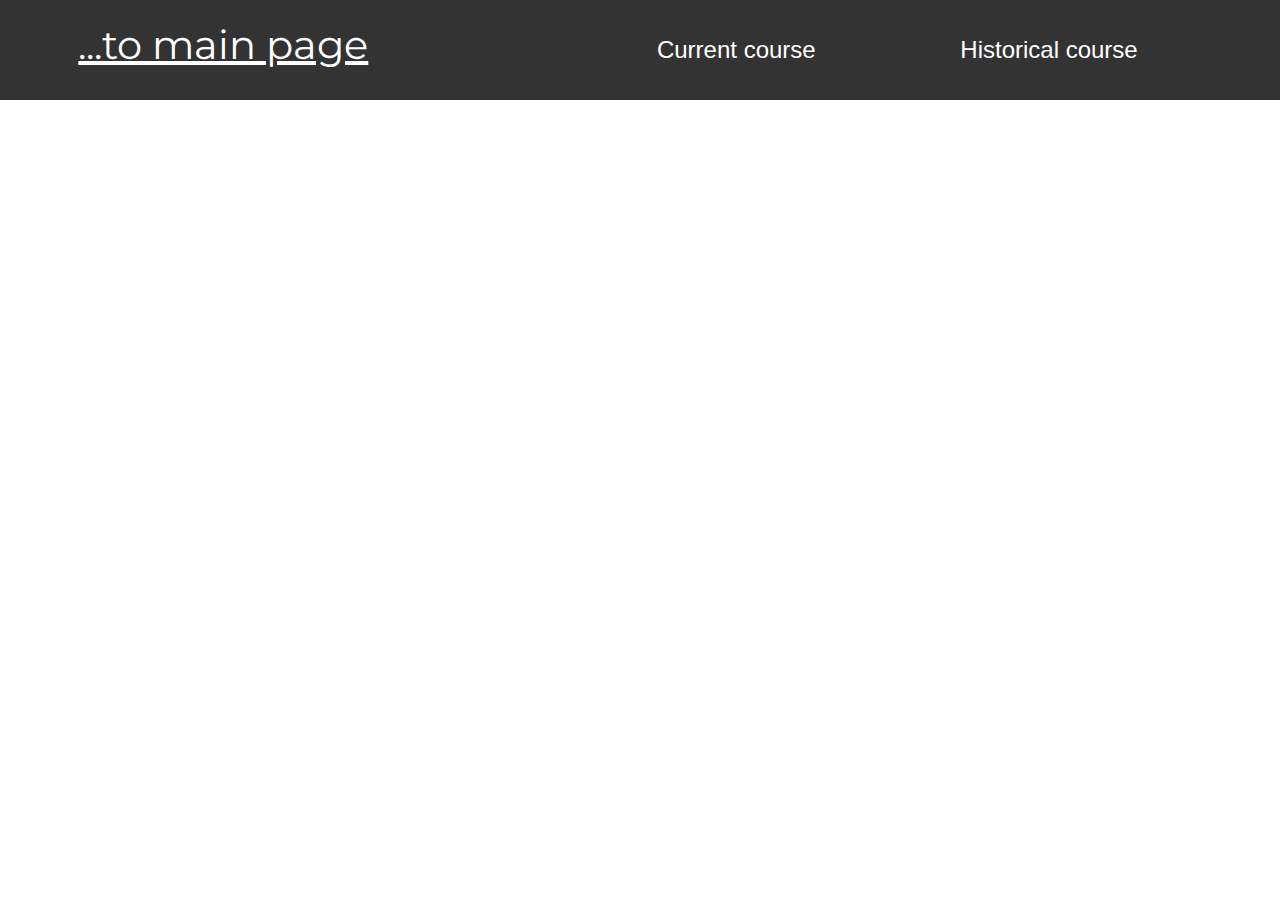
<file: APIRequest.html>
<!DOCTYPE html>
<html lang="en">
  <head>
    <meta charset="UTF-8" />
    <meta http-equiv="X-UA-Compatible" content="IE=edge" />
    <meta name="viewport" content="width=device-width, initial-scale=1.0" />
    <link rel="preconnect" href="https://fonts.gstatic.com" />
    <link
      href="https://fonts.googleapis.com/css2?family=Montserrat:wght@300;400;500;600;700;800&display=swap"
      rel="stylesheet"
    />
    <link rel="stylesheet" href="./style.css" />
    <title>html DOM i API</title>
  </head>
  <body>
    <header class="headerAPI">
      <div class="container">
        <div class="row">
          <a href="./index.html" class="linkToMainPageIndex">...to main page</a>

          <button class="btnSelect js-btn-actualCourse">Current course</button>

          <button class="btnSelect js-btn-historyCourse">
            Historical course
          </button>
        </div>
      </div>
    </header>

    <main></main>

    <script src="./request-api.js"></script>
  </body>
</html>
</file>
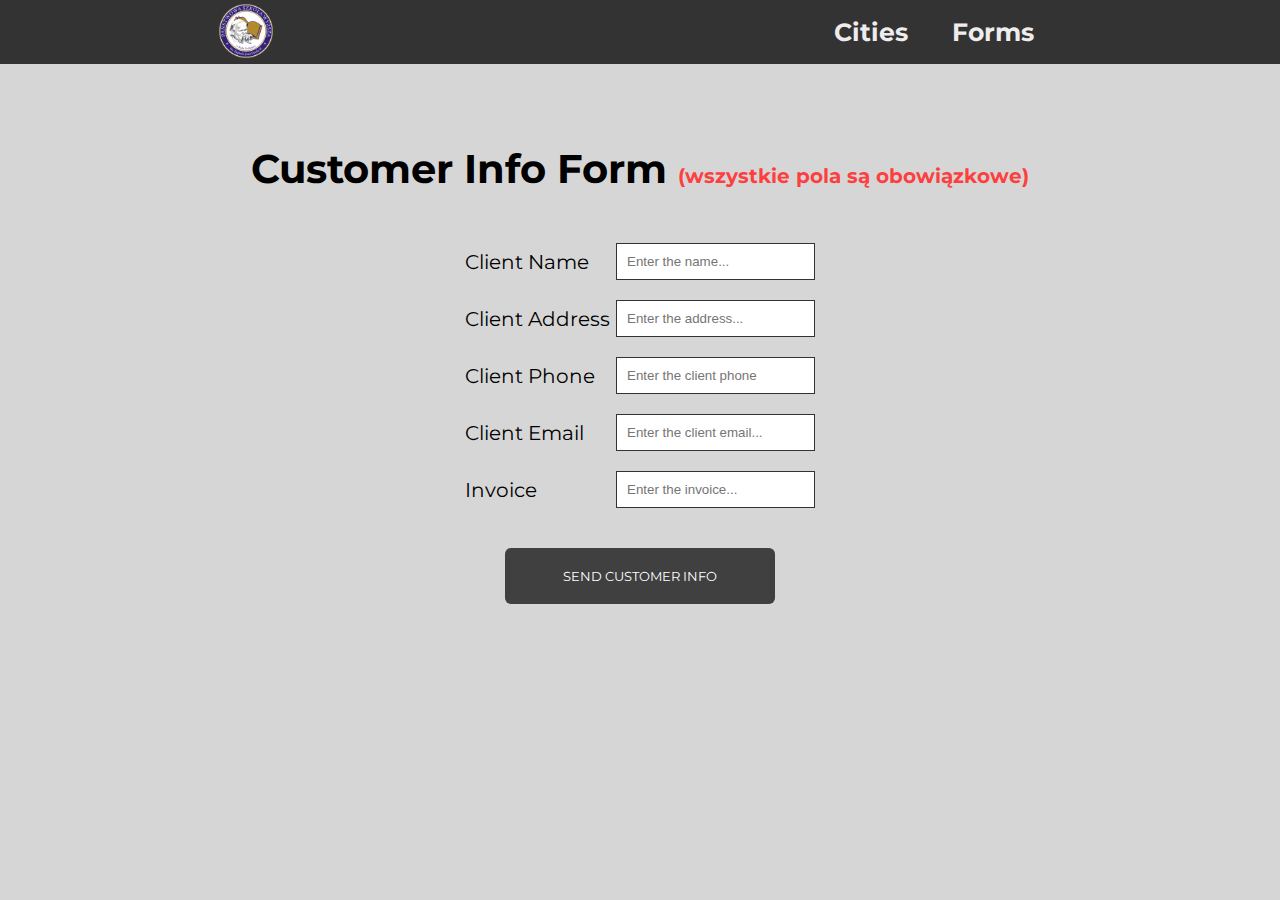
<file: customerForm.html>
<!DOCTYPE html>
<html lang="en">
  <head>
    <meta charset="UTF-8" />
    <meta http-equiv="X-UA-Compatible" content="IE=edge" />
    <meta name="viewport" content="width=device-width, initial-scale=1.0" />
    <link rel="stylesheet" href="./styles/style.css" />
    <link rel="stylesheet" href="./style.css" />
    <link rel="preconnect" href="https://fonts.gstatic.com" />
    <link
      href="https://fonts.googleapis.com/css2?family=Montserrat:wght@400;500;700&family=Roboto+Mono:ital,wght@0,400;0,700;1,600&display=swap"
      rel="stylesheet"
    />
    <link
      rel="stylesheet"
      href="https://unpkg.com/swiper/swiper-bundle.min.css"
    />
    <link rel="shortcut icon" href="./images/customer.png" />
    <title>Customer Info</title>
  </head>
  <body>
    <header class="header_menu">
      <div class="container">
        <div class="row_header">
          <div class="info_about">
            <a href="./index.html">
              <img src="./images/logo_img.png" alt="" class="img_logo" />
            </a>
          </div>
          <!-- <a href="#city_tokyo" class="nav_link">Tokyo</a> -->
          <nav class="nav_sticky">
            <ul class="nav_menu">
              <li class="nav_item">
                <ul class="toggle_menu">
                  <a href="./index.html" class="toggle_show">Cities</a>

                  <div class="block_hidden">
                    <li class="item_toggle">
                      <a href="./index.html" class="nav_link_hidden">Tokyo</a>
                    </li>
                    <li class="item_toggle">
                      <a href="./index.html" class="nav_link_hidden">London</a>
                    </li>
                    <li class="item_toggle">
                      <a href="./index.html" class="nav_link_hidden">Paris</a>
                    </li>
                    <li class="item_toggle">
                      <a href="./index.html" class="nav_link_hidden">Bangkok</a>
                    </li>
                  </div>
                </ul>
              </li>
              <li class="nav_item">
                <ul class="toggle_menu">
                  <a href="#" class="toggle_show">Forms</a>

                  <div class="block_hidden">
                    <li class="item_toggle">
                      <a href="./customerForm.html" class="nav_link_hidden"
                        >Customer Info</a
                      >
                    </li>
                    <li class="item_toggle">
                      <a href="./serviceForm.html" class="nav_link_hidden"
                        >Service Description</a
                      >
                    </li>
                    <li class="item_toggle">
                      <a href="./placeForm.html" class="nav_link_hidden"
                        >Place Implementation</a
                      >
                    </li>
                  </div>
                </ul>
              </li>
              <!-- <li class="nav_item"><a href="#city_paris" class="nav_link">Paris</a></li>
                          <li class="nav_item"><a href="#city_bangkok" class="nav_link">Bangkok</a></li> -->
            </ul>
          </nav>
        </div>
      </div>
    </header>

    <section class="section_customer">
      <div class="container">
        <form action="" class="toggle_customer">
          <div class="block_inputs">
            <h1 class="h1_Form">
              Customer Info Form
              <span class="spanFormSmall">(wszystkie pola są obowiązkowe)</span>
            </h1>

            <label for="" class="labelCustomer"
              >Client Name
              <input
                type="text"
                class="clientInput"
                id="client_name"
                placeholder="Enter the name..."
                maxlength="25"
                autocomplete="off"
                required
              />
            </label>

            <label for="" class="labelCustomer"
              >Client Address
              <input
                type="text"
                class="clientInput"
                id="client_address"
                placeholder="Enter the address..."
                maxlength="25"
                autocomplete="off"
                required
              />
            </label>

            <label for="" class="labelCustomer">
              Client Phone
              <input
                type="text"
                class="clientInput"
                id="client_phone"
                placeholder="Enter the client phone"
                maxlength="25"
                autocomplete="off"
                required
              />
            </label>

            <label for="" class="labelCustomer"
              >Client Email
              <input
                type="email"
                class="clientInput"
                id="client_email"
                placeholder="Enter the client email..."
                maxlength="25"
                autocomplete="off"
                required
              />
            </label>

            <label for="" class="labelCustomer">
              Invoice
              <input
                type="text"
                class="clientInput"
                id="invoice"
                placeholder="Enter the invoice..."
                maxlength="25"
                autocomplete="off"
                required
              />
            </label>

            <button id="btn_sendCustomer" class="btn_send">
              send customer info
            </button>
          </div>
        </form>
      </div>
    </section>
  </body>
</html>
</file>
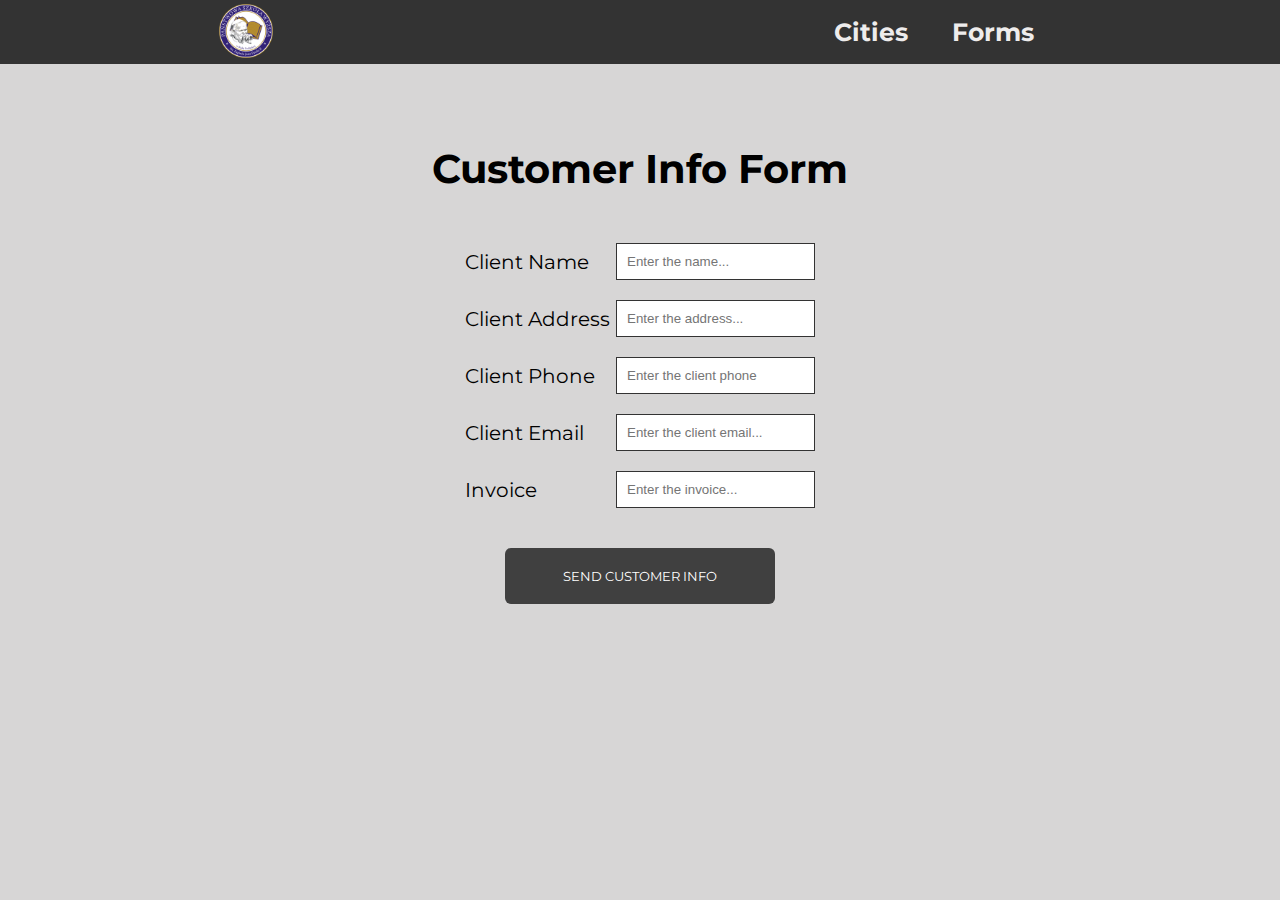
<file: form1.html>
<!DOCTYPE html>
<html lang="en">
  <head>
    <meta charset="UTF-8" />
    <meta http-equiv="X-UA-Compatible" content="IE=edge" />
    <meta name="viewport" content="width=device-width, initial-scale=1.0" />
    <link rel="stylesheet" href="./styles/style.css" />
    <link rel="stylesheet" href="./style.css" />
    <link rel="preconnect" href="https://fonts.gstatic.com" />
    <link
      href="https://fonts.googleapis.com/css2?family=Montserrat:wght@400;500;700&family=Roboto+Mono:ital,wght@0,400;0,700;1,600&display=swap"
      rel="stylesheet"
    />
    <link
      rel="stylesheet"
      href="https://unpkg.com/swiper/swiper-bundle.min.css"
    />
    <link rel="shortcut icon" href="./images/customer.png" />
    <title>Customer Info</title>
  </head>
  <body>
    <header class="header_menu">
      <div class="container">
        <div class="row_header">
          <div class="info_about">
            <a href="./index.html">
              <img src="./images/logo_img.png" alt="" class="img_logo" />
            </a>
          </div>
          <!-- <a href="#city_tokyo" class="nav_link">Tokyo</a> -->
          <nav class="nav_sticky">
            <ul class="nav_menu">
              <li class="nav_item">
                <ul class="toggle_menu">
                  <a href="./index.html" class="toggle_show">Cities</a>

                  <div class="block_hidden">
                    <li class="item_toggle">
                      <a href="./index.html" class="nav_link_hidden">Tokyo</a>
                    </li>
                    <li class="item_toggle">
                      <a href="./index.html" class="nav_link_hidden">London</a>
                    </li>
                    <li class="item_toggle">
                      <a href="./index.html" class="nav_link_hidden">Paris</a>
                    </li>
                    <li class="item_toggle">
                      <a href="./index.html" class="nav_link_hidden">Bangkok</a>
                    </li>
                  </div>
                </ul>
              </li>
              <li class="nav_item">
                <ul class="toggle_menu">
                  <a href="#" class="toggle_show">Forms</a>

                  <div class="block_hidden">
                    <li class="item_toggle">
                      <a href="./form1.html" class="nav_link_hidden"
                        >Customer Info</a
                      >
                    </li>
                    <li class="item_toggle">
                      <a href="./form2.html" class="nav_link_hidden"
                        >Service Description</a
                      >
                    </li>
                    <li class="item_toggle">
                      <a href="./form3.html" class="nav_link_hidden"
                        >Place Implementation</a
                      >
                    </li>
                  </div>
                </ul>
              </li>
              <!-- <li class="nav_item"><a href="#city_paris" class="nav_link">Paris</a></li>
                          <li class="nav_item"><a href="#city_bangkok" class="nav_link">Bangkok</a></li> -->
            </ul>
          </nav>
        </div>
      </div>
    </header>

    <section class="section_customer">
      <div class="container">
        <form action="" class="toggle_customer">
          <div class="block_inputs">
            <h1 class="h1_Form">Customer Info Form</h1>

            <label for="" class="labelCustomer"
              >Client Name
              <input
                type="text"
                class="clientInput"
                id="client_name"
                placeholder="Enter the name..."
                maxlength="25"
                autocomplete="off"
                required
              />
            </label>

            <label for="" class="labelCustomer"
              >Client Address
              <input
                type="text"
                class="clientInput"
                id="client_address"
                placeholder="Enter the address..."
                maxlength="25"
                autocomplete="off"
                required
              />
            </label>

            <label for="" class="labelCustomer">
              Client Phone
              <input
                type="text"
                class="clientInput"
                id="client_phone"
                placeholder="Enter the client phone"
                maxlength="25"
                autocomplete="off"
                required
              />
            </label>

            <label for="" class="labelCustomer"
              >Client Email
              <input
                type="email"
                class="clientInput"
                id="client_email"
                placeholder="Enter the client email..."
                maxlength="25"
                autocomplete="off"
                required
              />
            </label>

            <label for="" class="labelCustomer">
              Invoice
              <input
                type="text"
                class="clientInput"
                id="invoice"
                placeholder="Enter the invoice..."
                maxlength="25"
                autocomplete="off"
                required
              />
            </label>

            <button id="btn_sendCustomer" class="btn_send">
              send customer info
            </button>
          </div>
        </form>
      </div>
    </section>
  </body>
</html>
</file>
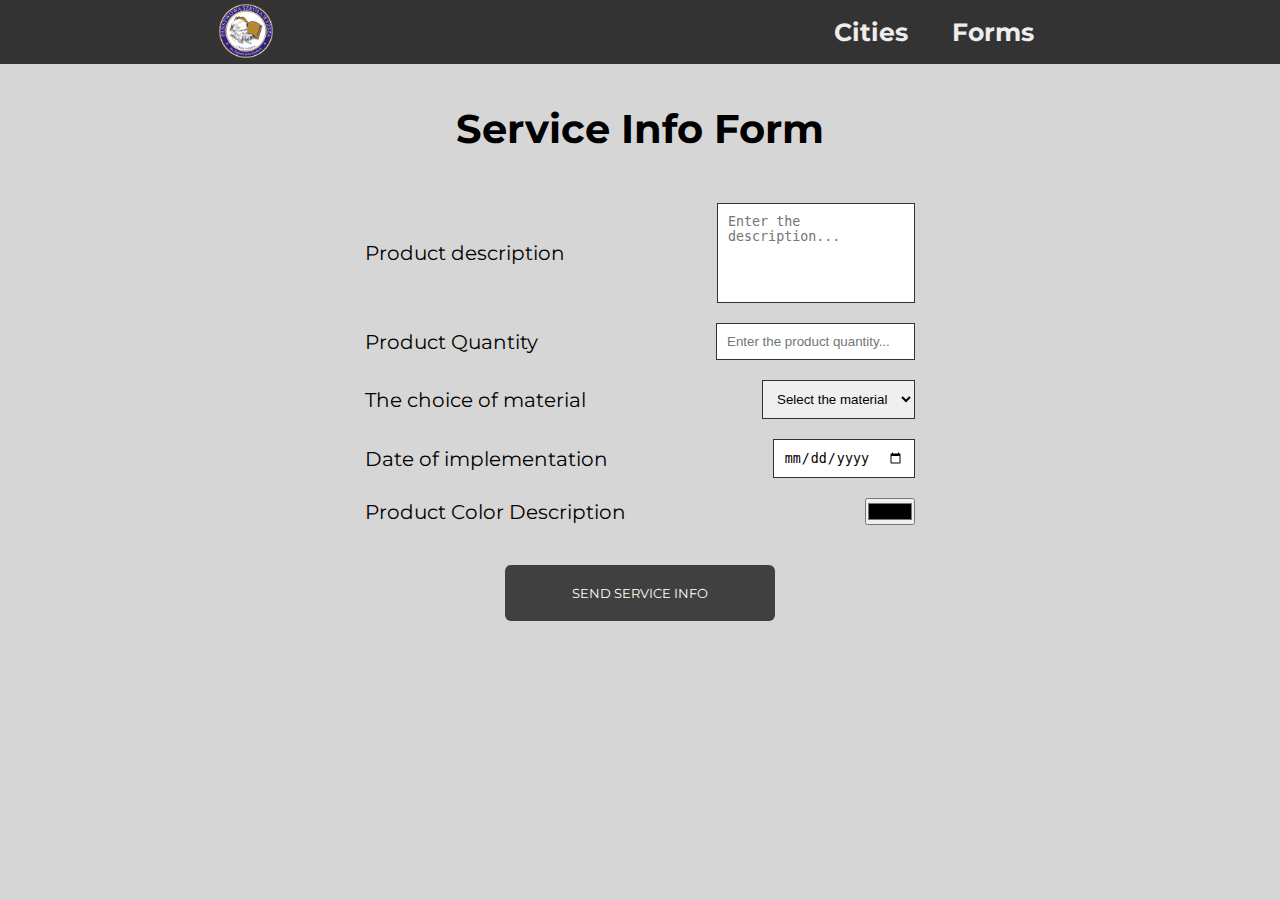
<file: form2.html>
<!DOCTYPE html>
<html lang="en">
  <head>
    <meta charset="UTF-8" />
    <meta http-equiv="X-UA-Compatible" content="IE=edge" />
    <meta name="viewport" content="width=device-width, initial-scale=1.0" />
    <link rel="stylesheet" href="./styles/style.css" />
    <link rel="stylesheet" href="./style.css" />
    <link rel="preconnect" href="https://fonts.gstatic.com" />
    <link
      href="https://fonts.googleapis.com/css2?family=Montserrat:wght@400;500;700&family=Roboto+Mono:ital,wght@0,400;0,700;1,600&display=swap"
      rel="stylesheet"
    />
    <link
      rel="stylesheet"
      href="https://unpkg.com/swiper/swiper-bundle.min.css"
    />
    <link rel="shortcut icon" href="./images/order.png" />
    <title>Service Description</title>
  </head>
  <body>
    <header class="header_menu">
      <div class="container">
        <div class="row_header">
          <div class="info_about">
            <a href="./index.html">
              <img src="./images/logo_img.png" alt="" class="img_logo" />
            </a>
          </div>
          <!-- <a href="#city_tokyo" class="nav_link">Tokyo</a> -->
          <nav class="nav_sticky">
            <ul class="nav_menu">
              <li class="nav_item">
                <ul class="toggle_menu">
                  <a href="./index.html" class="toggle_show">Cities</a>

                  <div class="block_hidden">
                    <li class="item_toggle">
                      <a href="./index.html" class="nav_link_hidden">Tokyo</a>
                    </li>
                    <li class="item_toggle">
                      <a href="./index.html" class="nav_link_hidden">London</a>
                    </li>
                    <li class="item_toggle">
                      <a href="./index.html" class="nav_link_hidden">Paris</a>
                    </li>
                    <li class="item_toggle">
                      <a href="./index.html" class="nav_link_hidden">Bangkok</a>
                    </li>
                  </div>
                </ul>
              </li>
              <li class="nav_item">
                <ul class="toggle_menu">
                  <a href="#" class="toggle_show">Forms</a>

                  <div class="block_hidden">
                    <li class="item_toggle">
                      <a href="./form1.html" class="nav_link_hidden"
                        >Customer Info</a
                      >
                    </li>
                    <li class="item_toggle">
                      <a href="./form2.html" class="nav_link_hidden"
                        >Service Description</a
                      >
                    </li>
                    <li class="item_toggle">
                      <a href="./form3.html" class="nav_link_hidden"
                        >Place Implementation</a
                      >
                    </li>
                  </div>
                </ul>
              </li>
              <!-- <li class="nav_item"><a href="#city_paris" class="nav_link">Paris</a></li>
                          <li class="nav_item"><a href="#city_bangkok" class="nav_link">Bangkok</a></li> -->
            </ul>
          </nav>
        </div>
      </div>
    </header>

    <section class="section_descriptionService">
      <div class="container">
        <form action="" class="toggle_service">
          <div class="block_inputs">
            <h1 class="h1_Form">Service Info Form</h1>

            <label for="" class="labelCustomer labelService"
              >Product description
              <textarea
                name=""
                class="clientInput textarea_style"
                id="description_service"
                class="textarea_style"
                placeholder="Enter the description..."
                autocomplete="false"
                required
              ></textarea>
            </label>

            <label for="" class="labelCustomer labelService"
              >Product Quantity
              <input
                type="number"
                class="clientInput"
                id="number_service"
                min="1"
                placeholder="Enter the product quantity..."
                maxlength="25"
                autocomplete="false"
                required
              />
            </label>

            <label for="" class="labelCustomer labelService">
              The choice of material
              <select
                name=""
                class="clientInput"
                id="service_material"
                required
              >
                <option value="">Select the material</option>
                <option value="tree">Tree</option>
                <option value="stone">Stone</option>
                <option value="earthenware">Earthenware</option>
                <option value="clay">Clay</option>
              </select>
            </label>

            <label for="" class="labelCustomer labelService">
              Date of implementation
              <input
                type="date"
                class="clientInput"
                id="service_date"
                placeholder=""
                maxlength="25"
                autocomplete="false"
                required
              />
            </label>

            <label for="" class="labelCustomer labelService">
              Product Color Description
              <input type="color" id="service_color" required />
            </label>

            <button id="btn_sendService" class="btn_send">
              send service info
            </button>
          </div>
        </form>
      </div>
    </section>
  </body>
</html>
</file>
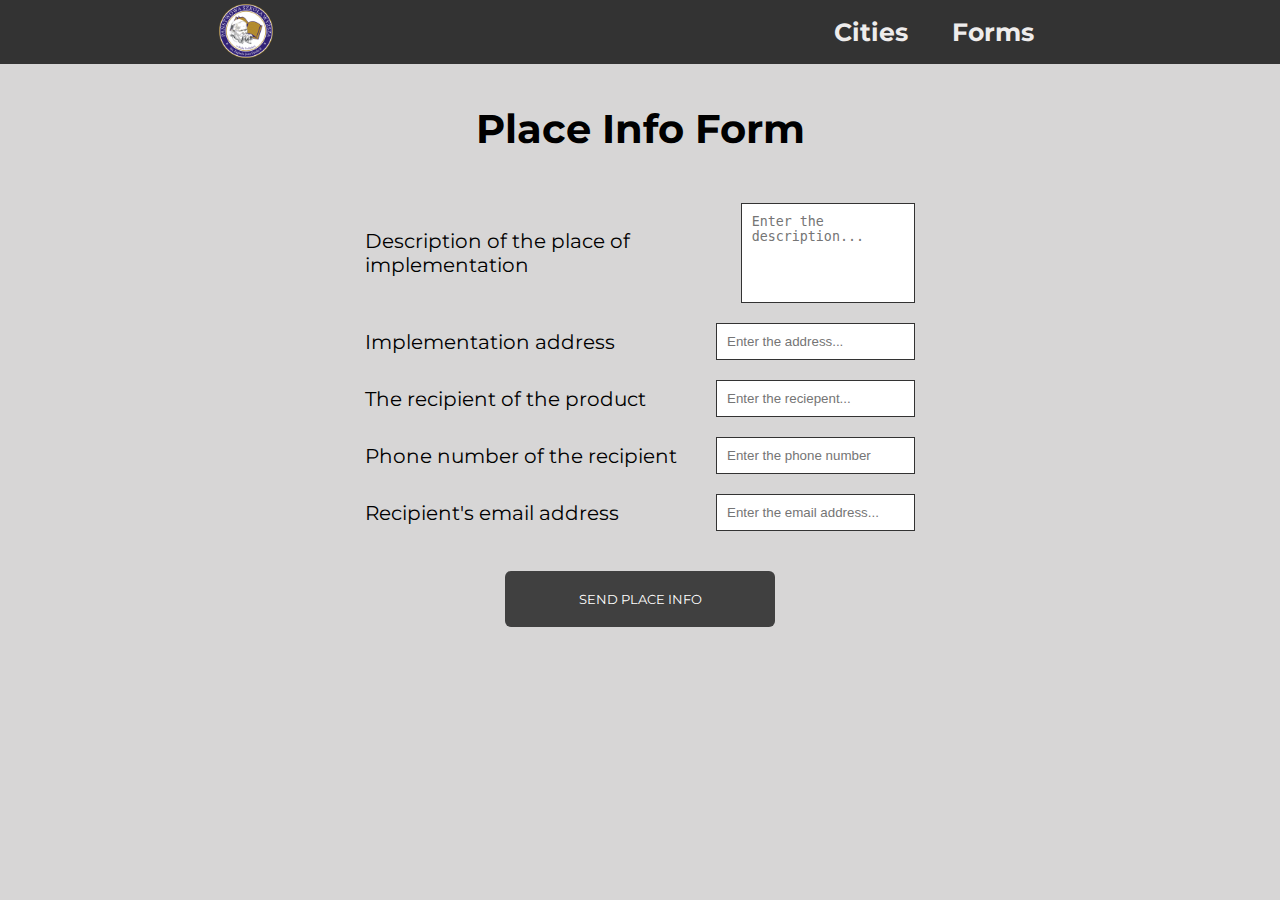
<file: form3.html>
<!DOCTYPE html>
<html lang="en">
  <head>
    <meta charset="UTF-8" />
    <meta http-equiv="X-UA-Compatible" content="IE=edge" />
    <meta name="viewport" content="width=device-width, initial-scale=1.0" />
    <link rel="stylesheet" href="./styles/style.css" />
    <link rel="stylesheet" href="./style.css" />
    <link rel="preconnect" href="https://fonts.gstatic.com" />
    <link
      href="https://fonts.googleapis.com/css2?family=Montserrat:wght@400;500;700&family=Roboto+Mono:ital,wght@0,400;0,700;1,600&display=swap"
      rel="stylesheet"
    />
    <link
      rel="stylesheet"
      href="https://unpkg.com/swiper/swiper-bundle.min.css"
    />
    <link rel="shortcut icon" href="./images/place.png" />
    <title>Place Implementation</title>
  </head>
  <body>
    <header class="header_menu">
      <div class="container">
        <div class="row_header">
          <div class="info_about">
            <a href="./index.html">
              <img src="./images/logo_img.png" alt="" class="img_logo" />
            </a>
          </div>
          <!-- <a href="#city_tokyo" class="nav_link">Tokyo</a> -->
          <nav class="nav_sticky">
            <ul class="nav_menu">
              <li class="nav_item">
                <ul class="toggle_menu">
                  <a href="./index.html" class="toggle_show">Cities</a>

                  <div class="block_hidden">
                    <li class="item_toggle">
                      <a href="./index.html" class="nav_link_hidden">Tokyo</a>
                    </li>
                    <li class="item_toggle">
                      <a href="./index.html" class="nav_link_hidden">London</a>
                    </li>
                    <li class="item_toggle">
                      <a href="./index.html" class="nav_link_hidden">Paris</a>
                    </li>
                    <li class="item_toggle">
                      <a href="./index.html" class="nav_link_hidden">Bangkok</a>
                    </li>
                  </div>
                </ul>
              </li>
              <li class="nav_item">
                <ul class="toggle_menu">
                  <a href="#" class="toggle_show">Forms</a>

                  <div class="block_hidden">
                    <li class="item_toggle">
                      <a href="./form1.html" class="nav_link_hidden"
                        >Customer Info</a
                      >
                    </li>
                    <li class="item_toggle">
                      <a href="./form2.html" class="nav_link_hidden"
                        >Service Description</a
                      >
                    </li>
                    <li class="item_toggle">
                      <a href="./form3.html" class="nav_link_hidden"
                        >Place Implementation</a
                      >
                    </li>
                  </div>
                </ul>
              </li>
              <!-- <li class="nav_item"><a href="#city_paris" class="nav_link">Paris</a></li>
                          <li class="nav_item"><a href="#city_bangkok" class="nav_link">Bangkok</a></li> -->
            </ul>
          </nav>
        </div>
      </div>
    </header>

    <section class="section_place_Implementation">
      <div class="container">
        <form action="" class="toggle_implamantation">
          <div class="block_inputs">
            <h1 class="h1_Form">Place Info Form</h1>

            <label for="" class="labelCustomer labelService"
              >Description of the place of implementation
              <textarea
                name=""
                class="clientInput textarea_style"
                id="place_description"
                class="textarea_style"
                placeholder="Enter the description..."
                autocomplete="off"
                required
              ></textarea>
            </label>

            <label for="" class="labelCustomer labelService">
              Implementation address
              <input
                type="text"
                class="clientInput"
                name=""
                id="place_address"
                placeholder="Enter the address..."
                maxlength="25"
                autocomplete="off"
                required
              />
            </label>

            <label for="" class="labelCustomer labelService"
              >The recipient of the product
              <input
                type="text"
                class="clientInput"
                id="place_person"
                placeholder="Enter the reciepent..."
                maxlength="25"
                autocomplete="off"
                required
              />
            </label>

            <label for="" class="labelCustomer labelService">
              Phone number of the recipient
              <input
                type="number"
                class="clientInput"
                id="place_phone"
                placeholder="Enter the phone number"
                maxlength="25"
                autocomplete="off"
                required
              />
            </label>

            <label for="" class="labelCustomer labelService">
              Recipient's email address
              <input
                type="email"
                class="clientInput"
                id="place_email"
                placeholder="Enter the email address..."
                maxlength="25"
                autocomplete="off"
                required
              />
            </label>

            <button id="btn_sendPlace" class="btn_send">send place info</button>
          </div>
        </form>
      </div>
    </section>
  </body>
</html>
</file>
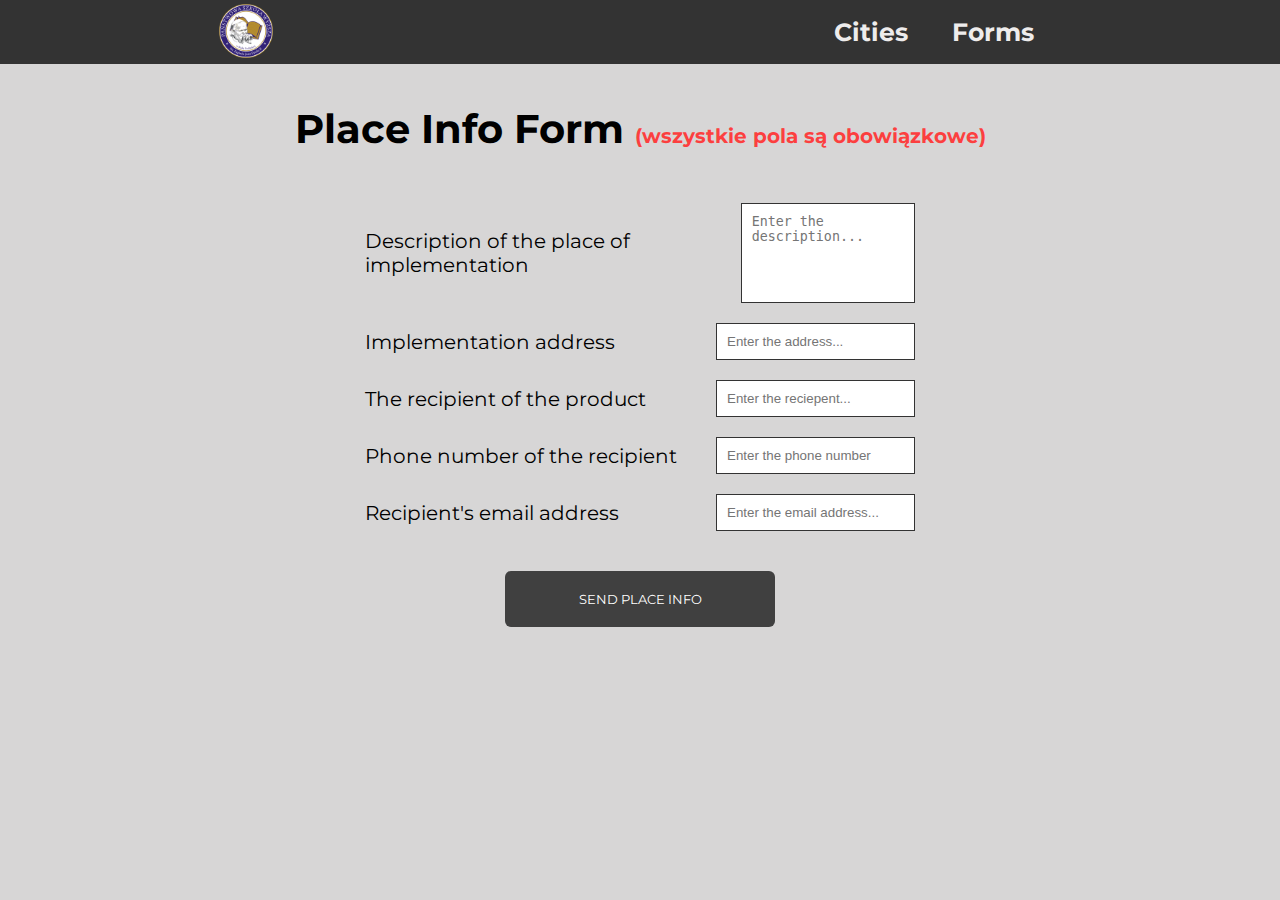
<file: placeForm.html>
<!DOCTYPE html>
<html lang="en">
  <head>
    <meta charset="UTF-8" />
    <meta http-equiv="X-UA-Compatible" content="IE=edge" />
    <meta name="viewport" content="width=device-width, initial-scale=1.0" />
    <link rel="stylesheet" href="./styles/style.css" />
    <link rel="stylesheet" href="./style.css" />
    <link rel="preconnect" href="https://fonts.gstatic.com" />
    <link
      href="https://fonts.googleapis.com/css2?family=Montserrat:wght@400;500;700&family=Roboto+Mono:ital,wght@0,400;0,700;1,600&display=swap"
      rel="stylesheet"
    />
    <link
      rel="stylesheet"
      href="https://unpkg.com/swiper/swiper-bundle.min.css"
    />
    <link rel="shortcut icon" href="./images/place.png" />
    <title>Place Implementation</title>
  </head>
  <body>
    <header class="header_menu">
      <div class="container">
        <div class="row_header">
          <div class="info_about">
            <a href="./index.html">
              <img src="./images/logo_img.png" alt="" class="img_logo" />
            </a>
          </div>
          <!-- <a href="#city_tokyo" class="nav_link">Tokyo</a> -->
          <nav class="nav_sticky">
            <ul class="nav_menu">
              <li class="nav_item">
                <ul class="toggle_menu">
                  <a href="./index.html" class="toggle_show">Cities</a>

                  <div class="block_hidden">
                    <li class="item_toggle">
                      <a href="./index.html" class="nav_link_hidden">Tokyo</a>
                    </li>
                    <li class="item_toggle">
                      <a href="./index.html" class="nav_link_hidden">London</a>
                    </li>
                    <li class="item_toggle">
                      <a href="./index.html" class="nav_link_hidden">Paris</a>
                    </li>
                    <li class="item_toggle">
                      <a href="./index.html" class="nav_link_hidden">Bangkok</a>
                    </li>
                  </div>
                </ul>
              </li>
              <li class="nav_item">
                <ul class="toggle_menu">
                  <a href="#" class="toggle_show">Forms</a>

                  <div class="block_hidden">
                    <li class="item_toggle">
                      <a href="./customerForm.html" class="nav_link_hidden"
                        >Customer Info</a
                      >
                    </li>
                    <li class="item_toggle">
                      <a href="./serviceForm.html" class="nav_link_hidden"
                        >Service Description</a
                      >
                    </li>
                    <li class="item_toggle">
                      <a href="./placeForm.html" class="nav_link_hidden"
                        >Place Implementation</a
                      >
                    </li>
                  </div>
                </ul>
              </li>
              <!-- <li class="nav_item"><a href="#city_paris" class="nav_link">Paris</a></li>
                          <li class="nav_item"><a href="#city_bangkok" class="nav_link">Bangkok</a></li> -->
            </ul>
          </nav>
        </div>
      </div>
    </header>

    <section class="section_place_Implementation">
      <div class="container">
        <form action="" class="toggle_implamantation">
          <div class="block_inputs">
            <h1 class="h1_Form">
              Place Info Form
              <span class="spanFormSmall">(wszystkie pola są obowiązkowe)</span>
            </h1>

            <label for="" class="labelCustomer labelService"
              >Description of the place of implementation
              <textarea
                name=""
                class="clientInput textarea_style"
                id="place_description"
                class="textarea_style"
                placeholder="Enter the description..."
                autocomplete="off"
                required
              ></textarea>
            </label>

            <label for="" class="labelCustomer labelService">
              Implementation address
              <input
                type="text"
                class="clientInput"
                name=""
                id="place_address"
                placeholder="Enter the address..."
                maxlength="25"
                autocomplete="off"
                required
              />
            </label>

            <label for="" class="labelCustomer labelService"
              >The recipient of the product
              <input
                type="text"
                class="clientInput"
                id="place_person"
                placeholder="Enter the reciepent..."
                maxlength="25"
                autocomplete="off"
                required
              />
            </label>

            <label for="" class="labelCustomer labelService">
              Phone number of the recipient
              <input
                type="number"
                class="clientInput"
                id="place_phone"
                placeholder="Enter the phone number"
                maxlength="25"
                autocomplete="off"
                required
              />
            </label>

            <label for="" class="labelCustomer labelService">
              Recipient's email address
              <input
                type="email"
                class="clientInput"
                id="place_email"
                placeholder="Enter the email address..."
                maxlength="25"
                autocomplete="off"
                required
              />
            </label>

            <button id="btn_sendPlace" class="btn_send">send place info</button>
          </div>
        </form>
      </div>
    </section>
  </body>
</html>
</file>
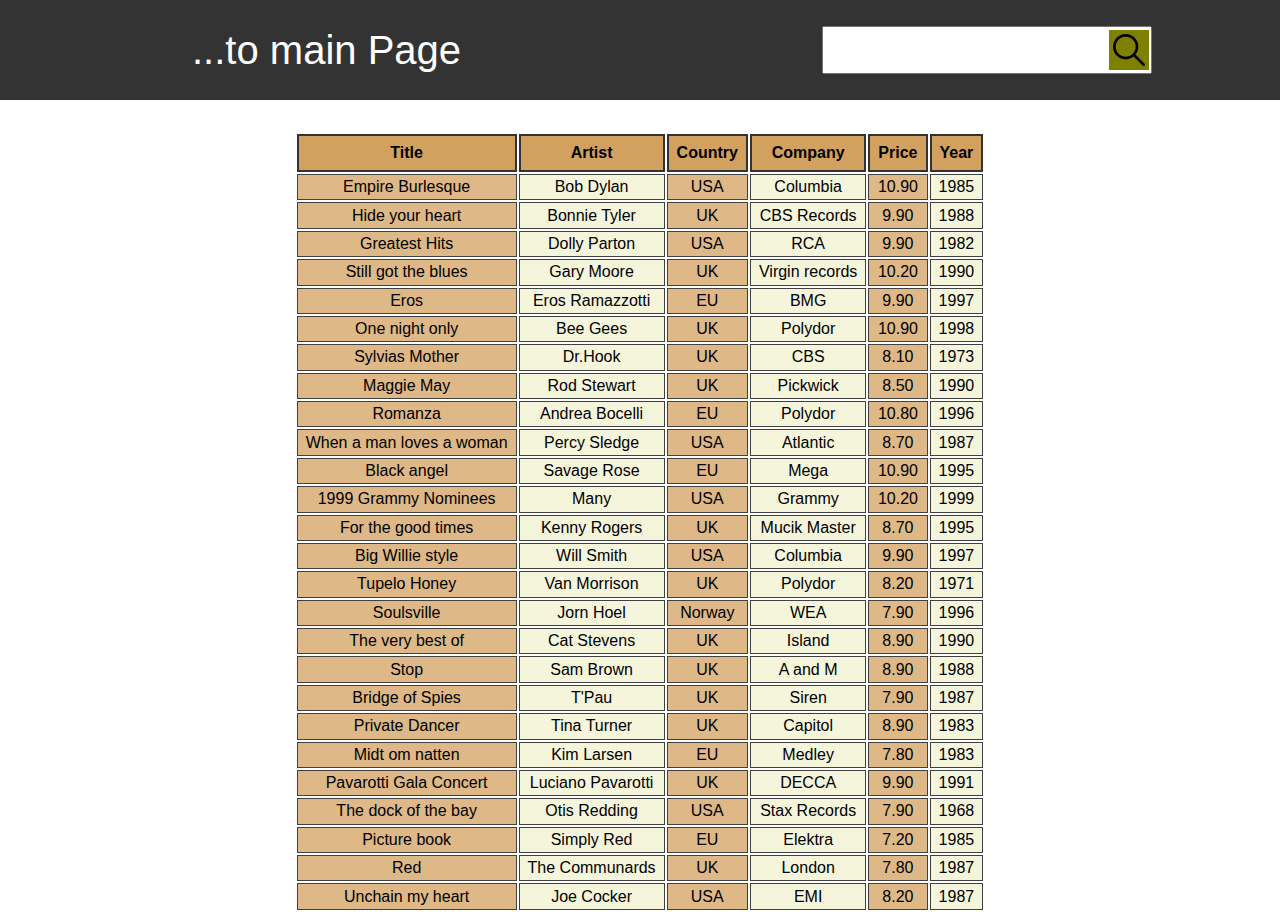
<file: requestForm.html>
<!DOCTYPE html>
<html lang="en">
  <head>
    <meta charset="UTF-8" />
    <meta http-equiv="X-UA-Compatible" content="IE=edge" />
    <meta name="viewport" content="width=device-width, initial-scale=1.0" />
    <link rel="stylesheet" href="./style.css" />
    <title>Document</title>
  </head>
  <body>
    <header>
      <a href="./index.html" class="linkMain">...to main Page</a>

      <div class="search">
        <input type="text" class="js-input-search" maxlength="18" />

        <button class="js-btn-search"></button>

        <div class="push"></div>
      </div>
    </header>

    <div class="container">
      <table class="tableInfo"></table>
    </div>

    <script src="./request-xml.js"></script>
  </body>
</html>
</file>
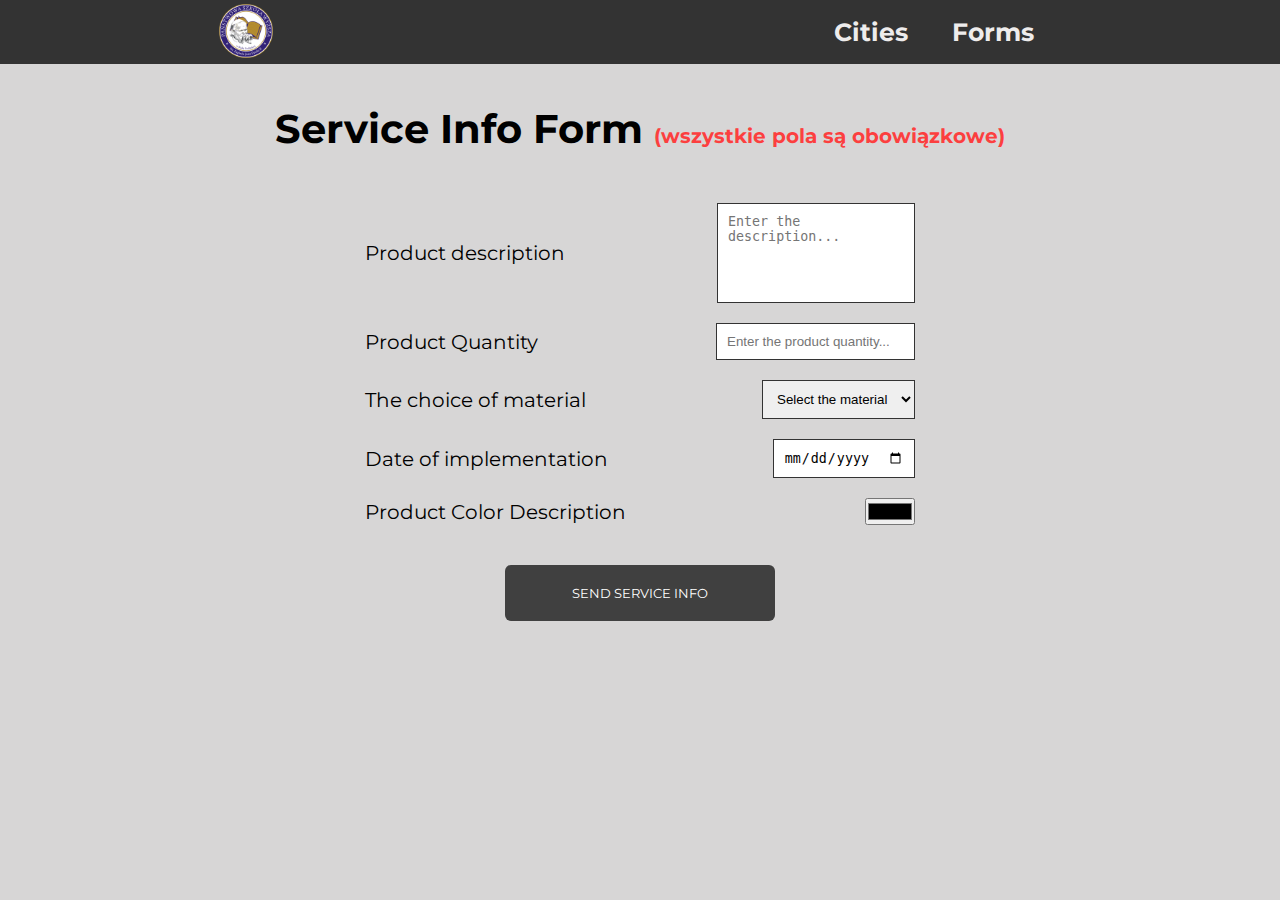
<file: serviceForm.html>
<!DOCTYPE html>
<html lang="en">
  <head>
    <meta charset="UTF-8" />
    <meta http-equiv="X-UA-Compatible" content="IE=edge" />
    <meta name="viewport" content="width=device-width, initial-scale=1.0" />
    <link rel="stylesheet" href="./styles/style.css" />
    <link rel="stylesheet" href="./style.css" />
    <link rel="preconnect" href="https://fonts.gstatic.com" />
    <link
      href="https://fonts.googleapis.com/css2?family=Montserrat:wght@400;500;700&family=Roboto+Mono:ital,wght@0,400;0,700;1,600&display=swap"
      rel="stylesheet"
    />
    <link
      rel="stylesheet"
      href="https://unpkg.com/swiper/swiper-bundle.min.css"
    />
    <link rel="shortcut icon" href="./images/order.png" />
    <title>Service Description</title>
  </head>
  <body>
    <header class="header_menu">
      <div class="container">
        <div class="row_header">
          <div class="info_about">
            <a href="./index.html">
              <img src="./images/logo_img.png" alt="" class="img_logo" />
            </a>
          </div>
          <!-- <a href="#city_tokyo" class="nav_link">Tokyo</a> -->
          <nav class="nav_sticky">
            <ul class="nav_menu">
              <li class="nav_item">
                <ul class="toggle_menu">
                  <a href="./index.html" class="toggle_show">Cities</a>

                  <div class="block_hidden">
                    <li class="item_toggle">
                      <a href="./index.html" class="nav_link_hidden">Tokyo</a>
                    </li>
                    <li class="item_toggle">
                      <a href="./index.html" class="nav_link_hidden">London</a>
                    </li>
                    <li class="item_toggle">
                      <a href="./index.html" class="nav_link_hidden">Paris</a>
                    </li>
                    <li class="item_toggle">
                      <a href="./index.html" class="nav_link_hidden">Bangkok</a>
                    </li>
                  </div>
                </ul>
              </li>
              <li class="nav_item">
                <ul class="toggle_menu">
                  <a href="#" class="toggle_show">Forms</a>

                  <div class="block_hidden">
                    <li class="item_toggle">
                      <a href="./customerForm.html" class="nav_link_hidden"
                        >Customer Info</a
                      >
                    </li>
                    <li class="item_toggle">
                      <a href="./serviceForm.html" class="nav_link_hidden"
                        >Service Description</a
                      >
                    </li>
                    <li class="item_toggle">
                      <a href="./placeForm.html" class="nav_link_hidden"
                        >Place Implementation</a
                      >
                    </li>
                  </div>
                </ul>
              </li>
              <!-- <li class="nav_item"><a href="#city_paris" class="nav_link">Paris</a></li>
                          <li class="nav_item"><a href="#city_bangkok" class="nav_link">Bangkok</a></li> -->
            </ul>
          </nav>
        </div>
      </div>
    </header>

    <section class="section_descriptionService">
      <div class="container">
        <form action="" class="toggle_service">
          <div class="block_inputs">
            <h1 class="h1_Form">
              Service Info Form
              <span class="spanFormSmall">(wszystkie pola są obowiązkowe)</span>
            </h1>

            <label for="" class="labelCustomer labelService"
              >Product description
              <textarea
                name=""
                class="clientInput textarea_style"
                id="description_service"
                class="textarea_style"
                placeholder="Enter the description..."
                autocomplete="false"
                required
              ></textarea>
            </label>

            <label for="" class="labelCustomer labelService"
              >Product Quantity
              <input
                type="number"
                class="clientInput"
                id="number_service"
                min="1"
                placeholder="Enter the product quantity..."
                maxlength="25"
                autocomplete="false"
                required
              />
            </label>

            <label for="" class="labelCustomer labelService">
              The choice of material
              <select
                name=""
                class="clientInput"
                id="service_material"
                required
              >
                <option value="">Select the material</option>
                <option value="tree">Tree</option>
                <option value="stone">Stone</option>
                <option value="earthenware">Earthenware</option>
                <option value="clay">Clay</option>
              </select>
            </label>

            <label for="" class="labelCustomer labelService">
              Date of implementation
              <input
                type="date"
                class="clientInput"
                id="service_date"
                placeholder=""
                maxlength="25"
                autocomplete="false"
                required
              />
            </label>

            <label for="" class="labelCustomer labelService">
              Product Color Description
              <input type="color" id="service_color" required />
            </label>

            <button id="btn_sendService" class="btn_send">
              send service info
            </button>
          </div>
        </form>
      </div>
    </section>
  </body>
</html>
</file>
<file: style.css>
#h3_idBangkok {
  font-size: 4.2rem;
  letter-spacing: 1rem;
  color: #333;
}

#span_idBangkok {
  color: #454545;
  line-height: 3rem;
  letter-spacing: 0.25rem;
  font-style: italic;
  font-weight: 500;
}

#footerStudent {
  font-size: 3.2rem;
  color: aliceblue;
  font-style: oblique;
  letter-spacing: 0.25rem;
  text-decoration: underline;
  text-shadow: 2px 2px #0004ff;
}

* {
  margin: 0;
  padding: 0;
}

/*
Forms Styles 
*/

.toggle_customer {
  margin-top: 4rem;
  text-align: center;
}

.block_inputs {
  width: 50rem;
  margin: 0 auto;
  display: flex;
  justify-content: center;
  flex-direction: column;
}

.labelCustomer {
  font-size: 2rem;
  /* display: flex;
  justify-content: center;
  align-items: center; */
  width: 350px;
  margin: 0 auto;
  display: flex;
  justify-content: space-between;
  align-items: center;
  margin-top: 2rem;
}

.labelService {
  width: 55rem;
}

.clientInput {
  padding: 1rem;

  border: 1px solid #333;
}

.block_inputs {
  width: auto;
  margin: 0 auto;
}

.btn_send {
  font-family: "Montserrat", sans-serif;
  width: 27rem;
  margin: 4rem auto;
  border: none;
  background: #404040;
  color: #ffffff;
  font-weight: 400;
  padding: 20px;
  text-transform: uppercase;
  border-radius: 6px;
  display: inline-block;
  transition: all 0.3s ease 0s;
}

.btn_send:hover {
  font-family: "Montserrat", sans-serif;
  color: #404040;
  font-weight: 600;
  letter-spacing: 3px;
  background: none;
  -webkit-box-shadow: 0px 5px 40px -10px rgba(0, 0, 0, 0.57);
  -moz-box-shadow: 0px 5px 40px -10px rgba(0, 0, 0, 0.57);
  transition: all 0.3s ease 0s;
}

.textarea_style {
  min-width: 15rem;
  min-height: 10rem;

  resize: none;
}

.h1_Form {
  margin-top: 4rem;
  text-align: center;
  font-size: 4rem;
  margin-bottom: 3rem;
}

.clientInput:focus {
  outline: none;
  border: 1px solid #333;
  cursor: pointer;

  -webkit-box-shadow: 0px 5px 40px -10px rgba(0, 0, 0, 0.57);
  -moz-box-shadow: 0px 5px 40px -10px rgba(0, 0, 0, 0.57);
  transition: all 0.3s ease 0s;
}

@media only screen and (max-width: 768px) {
  .labelCustomer {
    width: 65%;
  }
}

@media only screen and (max-width: 1024px) {
  .labelCustomer {
    width: 50%;
  }
}

/* request xml style */

.container {
  margin: 0 auto;
  width: 1140px;
}

.tableInfo {
  margin: auto;
  margin-top: 2rem;
}

th {
  border: 2px solid #333;
  background-color: rgb(211, 161, 95);
  padding: 0.5rem 0.5rem;
  cursor: pointer;
}

td {
  border: 1px solid #404040;
  text-align: center;
  padding: 0.2rem 0.5rem;
}

td:nth-child(even) {
  background-color: beige;
}

td:nth-child(odd) {
  background-color: burlywood;
}

@keyframes show {
  0% {
    opacity: 0;
  }

  100% {
    opacity: 1;
  }
}

.pushMessage {
  width: 320px;
  height: 50px;
  background-color: rgba(80, 158, 128, 0.568);
  /* opacity: 0; */
  animation: show 0.2s ease;
  display: flex;
  justify-content: center;
  align-items: center;
}

.pushMessage {
  display: block;
  font-size: 2rem;
  color: #ffffff;
  text-align: center;
}

header {
  min-height: 100px;
  background-color: #333;
  display: flex;
  align-items: center;
  justify-content: flex-end;
  position: relative;
}

.search {
  position: relative;
  margin-right: 10%;
}

.js-input-search {
  font-size: 1.5rem;
  padding: 0.5rem;
}

.js-btn-search {
  position: absolute;
  right: 1%;
  top: 8%;
  height: 2.5rem;
  width: 2.5rem;
  background-image: url(./images/loupe.png);
  background-position: center;
  background-repeat: no-repeat;
  background-size: 80%;

  outline: none;
  border: none;
  cursor: pointer;
  background-color: olive;
  transition: 0.2s all ease;
}

.js-btn-search:active {
  background-color: orange;
}

.push {
  position: absolute;
  top: 120%;
  left: 5%;
}

.linkMain {
  position: absolute;
  left: 15%;
  font-size: 2.5rem;
  text-decoration: none;
  color: #ffffff;
  font-family: "Franklin Gothic Medium", "Arial Narrow", Arial, sans-serif;
}

.headerAPI {
  height: 10vh;
  background-color: #333;
}

.btnSelect {
  margin: 2rem;
  display: block;
  padding: 1rem 2rem;
  font-size: 1.5rem;

  border-radius: 2px;
  color: #ffffff;

  background-color: transparent;
  border: none;
  user-select: none;
  cursor: pointer;

  transition: 0.3s all ease;
}

.btnSelect:hover {
  background-color: #ffffff;
  color: #333;
}

.row {
  display: flex;
  justify-content: space-around;
}

.tableTitle {
  cursor: default;
}

html {
  font-family: "Montserrat", sans-serif;
}

main {
  /* display: flex;
  justify-content: center;
  align-items: center; */
  margin-top: 10%;
}

.linkToMainPageIndex {
  margin-top: 2rem;
  margin-right: 13rem;
  display: block;
  font-size: 2.5rem;
  color: #ffffff;
}

.titleContentCourse {
  font-size: 1.5rem;
  text-transform: uppercase;
}

.contentInfoCurrentCourse {
  font-size: 1.5rem;
}

.contentCurrentCourse {
  padding: 1rem 1.5rem;
}

.divFlex {
  background-color: #404040;
}

.trDateCourse {
  width: 200%;
  display: flex;
  justify-content: center;
}

.infoHistoryCourse {
  display: flex;
  flex-wrap: wrap;
  justify-content: center;
}

.h2TitleDate {
  display: block;
  text-align: center;
  margin-bottom: 1rem;
}

.infoData {
  margin: 1rem;
}

.tableInfoContent {
  margin: 0 auto;
}

.spanFormSmall {
  font-size: 2rem;
  color: #fc3f3f;
}
</file>
<file: styles/style.css>
*,
*::before,
*::after {
  box-sizing: border-box;
  margin: 0;
  padding: 0;
}

html {
  font-size: 10px;
  font-family: "Montserrat", sans-serif;
  background: #d7d6d6;
}

li {
  list-style: none;
  /* font-family: 'Roboto Mono', monospace; */
}

a {
  text-decoration: none;
}

/* NAV MENU*/

.header_menu {
  width: 100%;
  min-height: 61px;
  background: #333;
  position: sticky;
  top: 0;
  z-index: 999;
}

.container {
  width: 1140px;
  margin: 0 auto;
}

.img_logo {
  margin-top: 0.2rem;
  width: 18%;
}

.row_header {
  min-height: 10%;
  display: flex;
  justify-content: space-around;
  align-items: center;
  /* padding-top: 1.2rem; */
}

.info_about {
  font-size: 1.4rem;
}

.nav_menu {
  display: flex;
}

.nav_item {
  margin-right: 1rem;
  font-size: 2.5rem;
  font-weight: bold;
}

.nav_link {
  padding: 1rem;
  color: rgb(238, 236, 236);
  transition: 0.3s ease-in-out;
  margin: 0.2rem;
}

.nav_link:hover {
  padding: 1rem;
  color: #333;
  background: #ddd;
}

.main_bg {
  height: 93.5vh;
  width: 100%;
  background-image: url(../images/people_main.jpg);
  display: flex;
  align-items: center;
  justify-content: center;
}

.text_main {
  user-select: none;
  min-width: 10%;
  min-height: 10%;
  color: rgb(8, 170, 170);
  mix-blend-mode: hard-light;
  background-color: rgb(6, 20, 22);
  font-size: 20rem;
  padding: 2rem;
  font-weight: bold;
  z-index: 2;
}

/*
Section Tokyo
*/

.section_TOKYO {
  width: 100%;
  min-height: 100vh;
  position: relative;
  margin-bottom: 5rem;
}

.img_japan {
  width: 35%;
  background: #333;
  padding: 1rem;
}

.abs_back_tokyo {
  position: absolute;
  top: 25%;
  left: 5%;
  width: 19%;
  z-index: -1;
}

.abs_back_tokyo_2 {
  position: absolute;
  right: 0;
  top: 55%;
  z-index: -1;
  width: 25%;
}

.abs_back_tokyo_3 {
  position: absolute;
  width: 12%;
  right: 5%;
  top: 15%;
  z-index: -1;
}

.swiper-container {
  width: 100%;
  height: 50vh;
  margin-top: 1rem;
}

.slide_img {
  width: 1140px;
}

.swiper-slide {
  text-align: center;
  width: 100%;

  /* Center slide text vertically */
  display: -webkit-box;
  display: -ms-flexbox;
  display: -webkit-flex;
  display: flex;
  -webkit-box-pack: center;
  -ms-flex-pack: center;
  -webkit-justify-content: center;
  justify-content: center;
  -webkit-box-align: center;
  -ms-flex-align: center;
  -webkit-align-items: center;
  align-items: center;
}

.h2_tokyo {
  text-align: center;
  font-size: 3.6rem;
  margin-top: 1.5rem;
  font-weight: bold;
}

.span_info_tokyo {
  margin-top: 2.5rem;
  width: 100%;
  font-size: 1.5rem;
  display: block;
  color: #000;
  text-indent: 20px;
  text-align: justify;
}

.block_info {
  width: 50%;
}

.block_all_tokyo {
  display: flex;
  align-items: center;
}

.table_tokyo {
  margin-right: -15rem;
  margin-left: 2rem;
  border: 5px solid #333;
  font-size: 1rem;
  border-radius: 1rem;
  font-family: "Roboto Mono", monospace;
}

th {
  color: #fff;
  text-align: center;
  padding: 1rem;
  border: 2px solid #333;
  font-size: 1em;
  border: 2px solid #333;
  background: #333;
}

td {
  text-align: center;
  padding: 1rem;
  background: #ddd;
  font-size: 1rem;
  border: 2px solid #333;
}

.h2_table {
  margin-bottom: 1rem;
  margin-right: -15rem;
}

.strong_japan {
  font-weight: bold;
  font-size: 2rem;
}

/*
    Section LONDON
  */

.section_LONDON {
  width: 100%;
  min-height: 100vh;
  position: relative;
  margin-bottom: 5rem;
}

.table_london {
  margin: 0;
  margin-top: 2rem;
}

.block_table_london {
  margin-left: 2rem;
}

.back_img_london_1 {
  position: absolute;
  width: 23%;

  left: -1.3%;
  top: 21%;
  z-index: -1;
}

.back_img_london_2 {
  position: absolute;
  width: 35%;
  height: 22%;
  top: 65%;
  right: 0;
  z-index: -1;
}

.flag_england {
  width: 25%;
}

.photo_table {
  width: 150px;
  display: flex;
  align-items: center;
  justify-content: center;
}

.info_country {
  margin-left: 0.5rem;
  padding-left: 1rem;
}

.info_second {
  margin: 0;
  padding: 0;
}

.section_PARIS {
  position: relative;
}

.block_london {
  display: flex;
  align-items: center;
}

.paris_back_img_1 {
  position: absolute;
  left: 2%;
  top: 45%;
  width: 12%;
  z-index: 1;
}
.paris_back_img_2 {
  position: absolute;
  right: 0;
  width: 20%;
}

.table_paris {
  margin: 2rem auto;
}
.table_paris tr th {
  font-size: 1.6rem;
}

.table_paris tr td {
  font-size: 1.4rem;
}

.paris_back_img_3 {
  position: absolute;
  width: 26%;
  right: 0;
  top: 55%;
  z-index: -1;
}

/*
        SECTION BANGKOK
    */

.section_BANGKOK {
  margin-top: 4rem;
  position: relative;
  margin-bottom: 5rem;
}

.h3_bangkok {
  font-size: 2.5rem;
  padding-top: 2.5rem;
  padding-left: 2.5rem;
  color: #333;
}

.block_table_bangkok {
  margin-left: 3rem;
  margin-right: -2rem;
}

.bangkok_back_img_1 {
  position: absolute;
  width: 25%;
  left: 0;
  top: 8%;
  z-index: 1;
}

.bangkok_back_img_2 {
  position: absolute;
  width: 25%;
  right: 1%;
  top: 15%;
  z-index: 1;
}

/*
        FOOTER 
    */

.footer_menu {
  min-height: 10%;
  width: 100%;
  background: #333;
}

.footer_student {
  padding-top: 2rem;
  text-align: center;
  font-size: 3rem;
  padding-bottom: 2rem;
  text-shadow: 2px 2px #ff0000;
}

/*
LAB 3 Toggle Menu
*/

.toggle_menu {
  position: relative;
}

.block_hidden {
  position: absolute;
  opacity: 0;
  visibility: hidden;
}

.item_toggle {
  padding: 1rem;
  background-color: #333;
}

.toggle_show {
  display: block;
  padding: 1.7rem;
  cursor: pointer;

  color: rgb(238, 236, 236);
  transition: 0.3s ease-in-out;
}

.toggle_show:hover {
  /* padding: 0.8rem; */
  color: #333;
  background: #ddd;
}

.toggle_menu:hover .block_hidden {
  opacity: 1;
  visibility: visible;
}

.nav_link_hidden {
  display: block;
  padding: 0.8rem;
  color: rgb(238, 236, 236);
  transition: 0.3s ease-in-out;
  margin: 0.2rem;
}

.nav_link_hidden:hover {
  padding: 0.8rem;
  color: #333;
  background: #ddd;
}

@media only screen and (max-width: 1024px) {
  body {
    overflow-x: hidden;
  }
  .text_main {
    font-size: 14rem;
  }

  .container {
    width: 960px;
  }

  .row_header {
    width: 85%;
    margin: 0 auto;
    justify-content: space-between;
  }

  .block_all_tokyo {
    flex-wrap: wrap;
  }

  .abs_back_tokyo {
    width: 15%;
    top: 28%;
  }

  .block_table {
    margin-left: -4rem;
  }

  td {
    padding: 0.5rem;
  }

  th {
    padding: 0.5rem;
  }

  .h2_table {
    text-align: center;
  }

  th,
  td {
    width: 95px;
  }

  .block_info {
    width: 100%;
  }

  .swiper-container {
    height: 45vh;
  }

  .slide_img {
    width: 100%;
  }

  .abs_back_tokyo_3 {
    top: 28%;
  }

  .back_img_london_1 {
    top: 13%;
  }

  .back_img_london_2 {
    width: 50%;
  }

  .table_london {
    width: 100%;
  }

  .block_table_london {
    margin-left: 0;
    width: 100%;
  }
  .photo_table {
    width: 100%;
    justify-content: space-evenly;
  }

  .flag_england {
    width: 25%;
  }

  .info_country {
    font-size: 2rem;
  }

  .table_paris {
    width: 80%;
  }

  .table_paris tbody tr th {
    padding: 1rem;
  }

  .table_paris tbody tr td {
    padding: 1rem;
  }

  .h2_tokyo {
    margin-top: 2rem;
    margin-bottom: 1.5rem;
  }

  .bangkok_back_img_1 {
    top: 4%;
  }

  .bangkok_back_img_2 {
    top: 5%;
  }

  .block_table_bangkok {
    width: 90%;
    margin: 0 auto;
  }

  .footer_student {
    margin: 0 auto;
    width: 70%;
  }
}

@media only screen and (max-width: 768px) {
  .header_menu {
    width: 100%;
  }

  .container {
    width: 740px;
  }

  .text_main {
    font-size: 11rem;
  }

  .row_header {
    width: 70%;
    margin: 0 auto;
    justify-content: space-between;
  }

  .block_all_tokyo {
    flex-wrap: wrap;
  }

  .abs_back_tokyo {
    width: 15%;
    top: 20%;
  }

  .block_table {
    margin-left: -4rem;
  }

  td {
    padding: 0.3rem;
  }

  th {
    padding: 0.3rem;
  }

  .h2_table {
    text-align: center;
  }

  th,
  td {
    width: 5px;
  }

  .block_info {
    width: 100%;
  }

  .swiper-container {
    height: 45vh;
  }

  .slide_img {
    width: 100%;
  }

  .abs_back_tokyo_3 {
    top: 23%;
  }

  .back_img_london_1 {
    top: 13%;
  }

  .back_img_london_2 {
    width: 50%;
  }

  .table_london {
    width: 100%;
  }

  .block_table_london {
    margin-left: 0;
    width: 100%;
  }
  .photo_table {
    width: 100%;
    justify-content: space-evenly;
  }

  .flag_england {
    width: 20%;
  }

  .info_country {
    font-size: 2rem;
  }

  .table_paris {
    width: 85%;
  }

  .paris_back_img_1 {
    width: 15%;
  }

  .table_paris tbody tr th {
    padding: 1rem;
  }

  .table_paris tbody tr td {
    padding: 1rem;
  }

  .h2_tokyo {
    margin-top: 2rem;
    margin-bottom: 1.5rem;
  }

  .bangkok_back_img_1 {
    top: 7%;
  }

  .bangkok_back_img_2 {
    top: 8%;
  }

  .block_table_bangkok {
    width: 90%;
    margin: 0 auto;
  }

  .footer_student {
    margin: 0 auto;
    width: 90%;
  }
}
</file>
